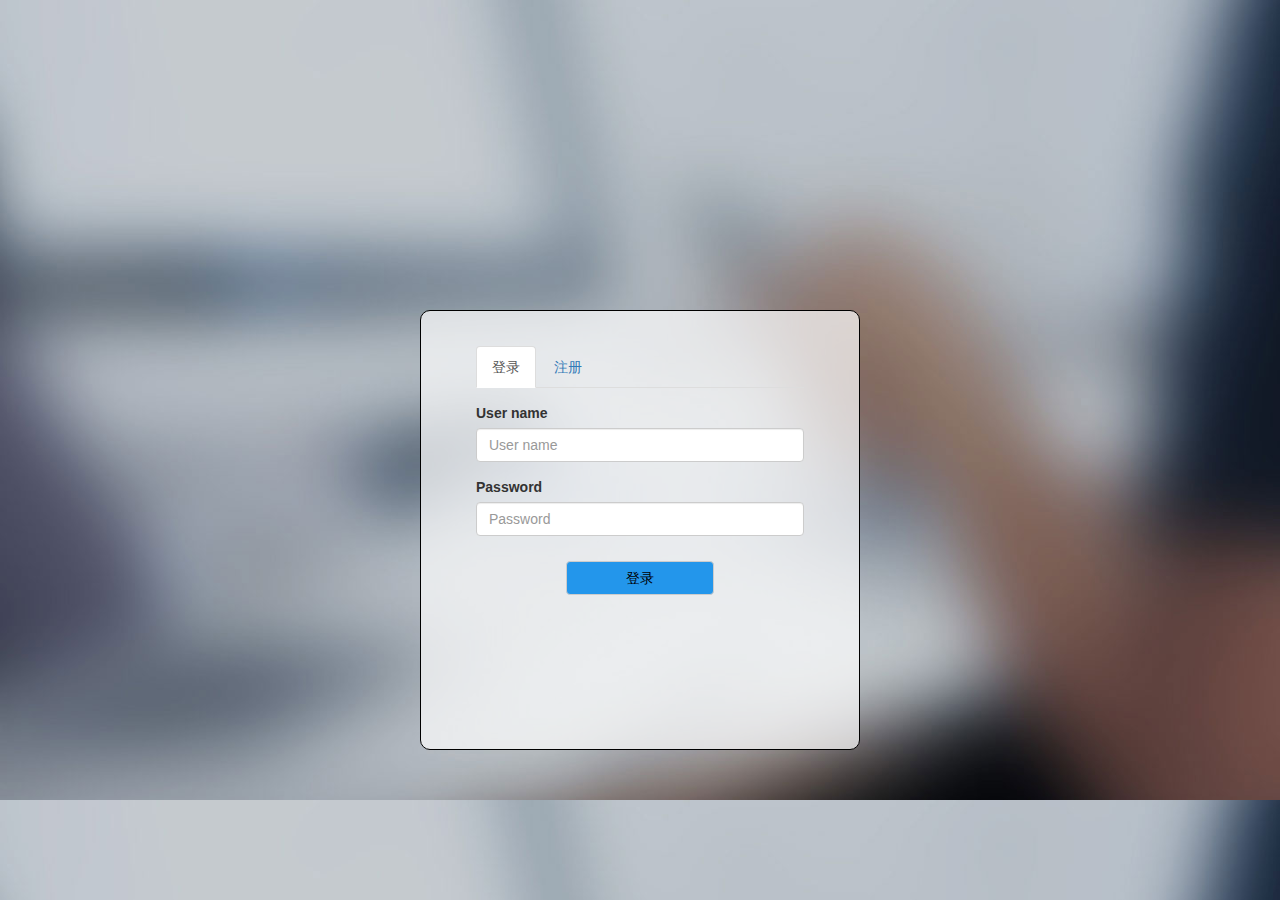
<file: index.html>
<!DOCTYPE html>
<html ng-app="weChat">
<head>
    <meta http-equiv="Content-Type" content="text/html; charset=utf-8" />
    <title>InChat</title>
    <link href="weChat.ico" rel="shortcut icon" title="微信"/>
    <link rel="stylesheet" type="text/css" href="css/login.css" >
    <script language="javascript" type="text/javascript" src="js/jquery-1.11.3.js"></script>
    <script language="javascript" type="text/javascript" src="js/sockjs-0.3.4.js"></script>
    <script language="javascript" type="text/javascript" src="js/stomp.js"></script>
    <script language="javascript" type="text/javascript" src="framework/angularjs/angular.min.js"></script>
    <script language="javascript" type="text/javascript" src="framework/angularjs/angular-route.js"></script>
    <script language="javascript" type="text/javascript" src="framework/angularjs/angular-ui-router.js"></script>
    <script language="javascript" type="text/javascript" src="js/app1.js"></script>
    <!--<script language="javascript" type="text/javascript" src="js/controllers1.js"></script>-->
    <!--<script language="javascript" type="text/javascript" src="js/directive.js"></script>
    <script language="javascript" type="text/javascript" src="js/filters.js"></script>-->
</head>
<body ng-app=weChat">
	<div ui-view></div>
</body>
</html>
</file>
<file: css/login.css>
body{
    background:url(../image/first.jpg);
    background-size: 100%;
}
.mainbox{
    position:absolute;
    width:440px;
    height:440px;
    top:50%;
    left:50%;
    margin-top:-140px;;
    margin-left:-220px;
    background:#FFF;
    padding:35px 55px;
    border:1px #000 solid;
    border-radius:10px;
    background:rgba(254,254,254,0.7);
}
.nav-my{
    margin-bottom:15px;
}
.btn-my{
    position:absolute;
    width:148px;
    margin-left:90px;
    margin-top:10px;
    background:#2396EB;
    color:#000;
}
</file>
